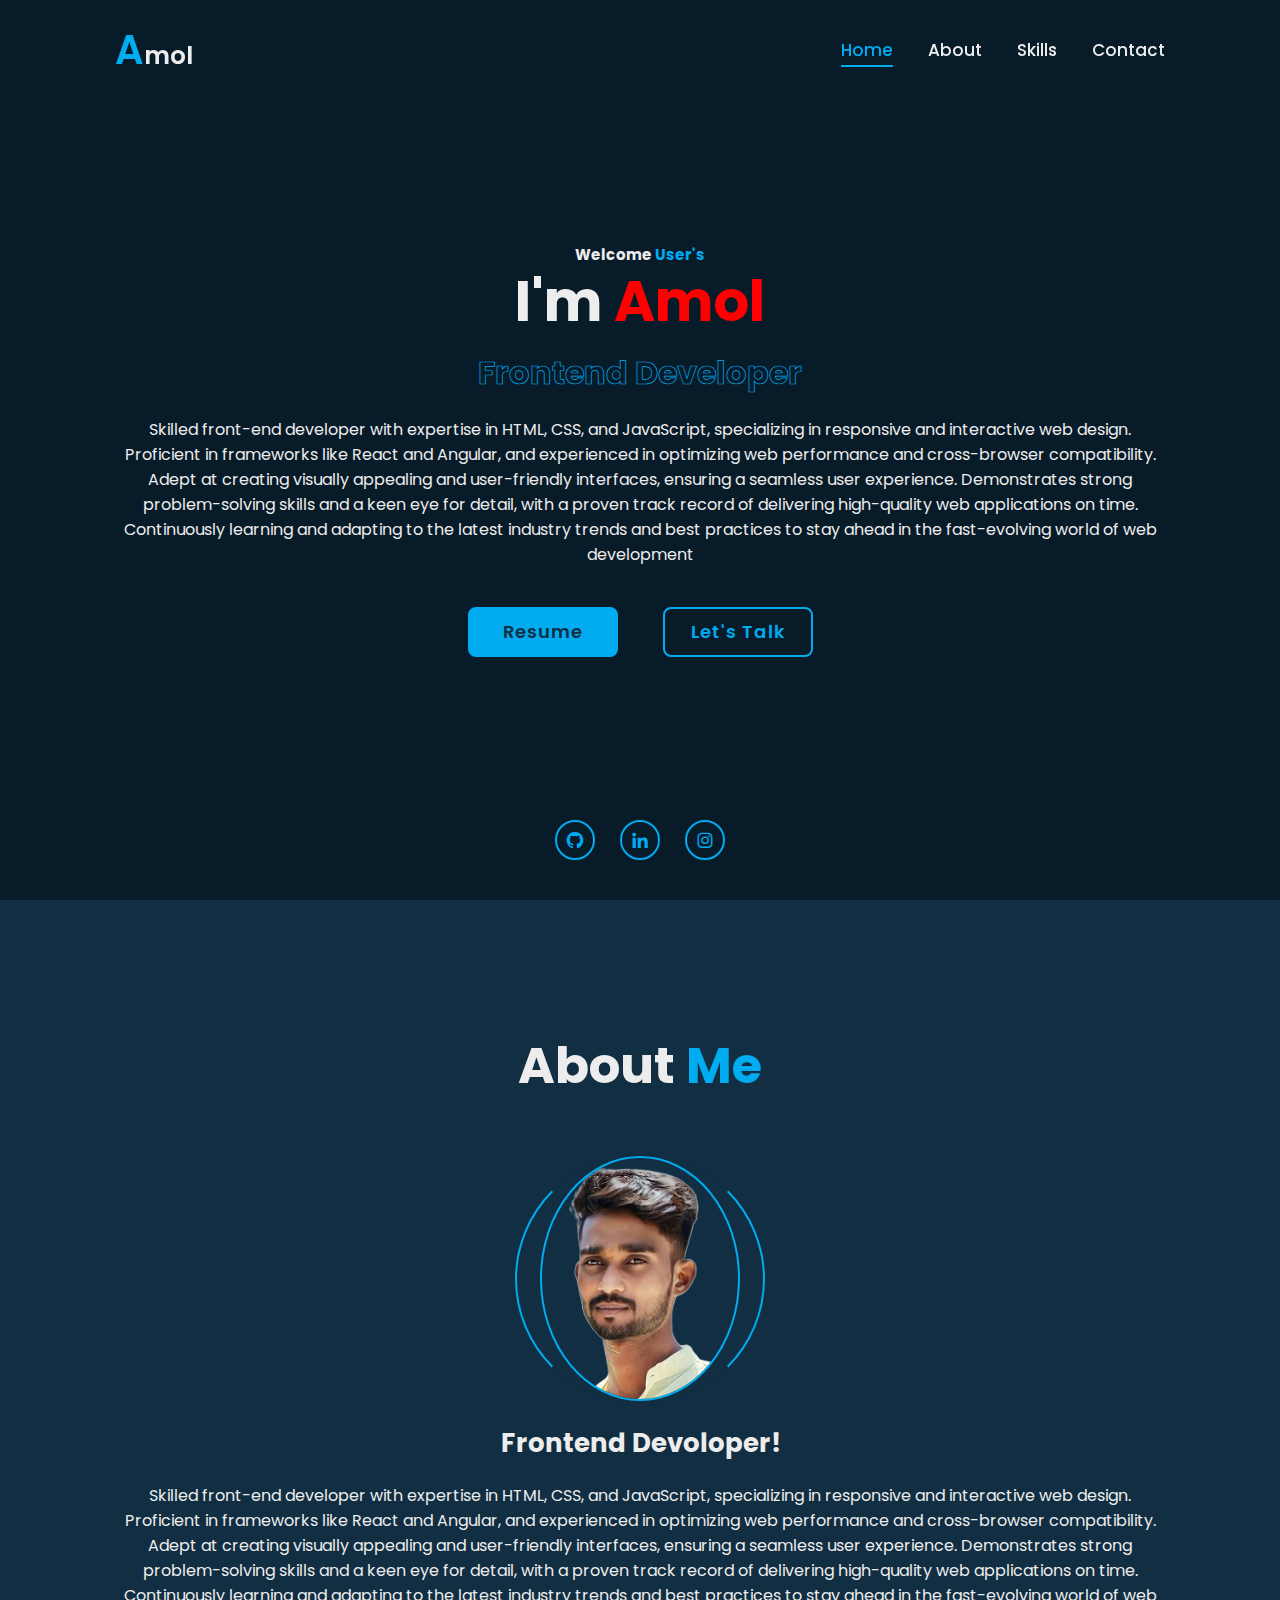
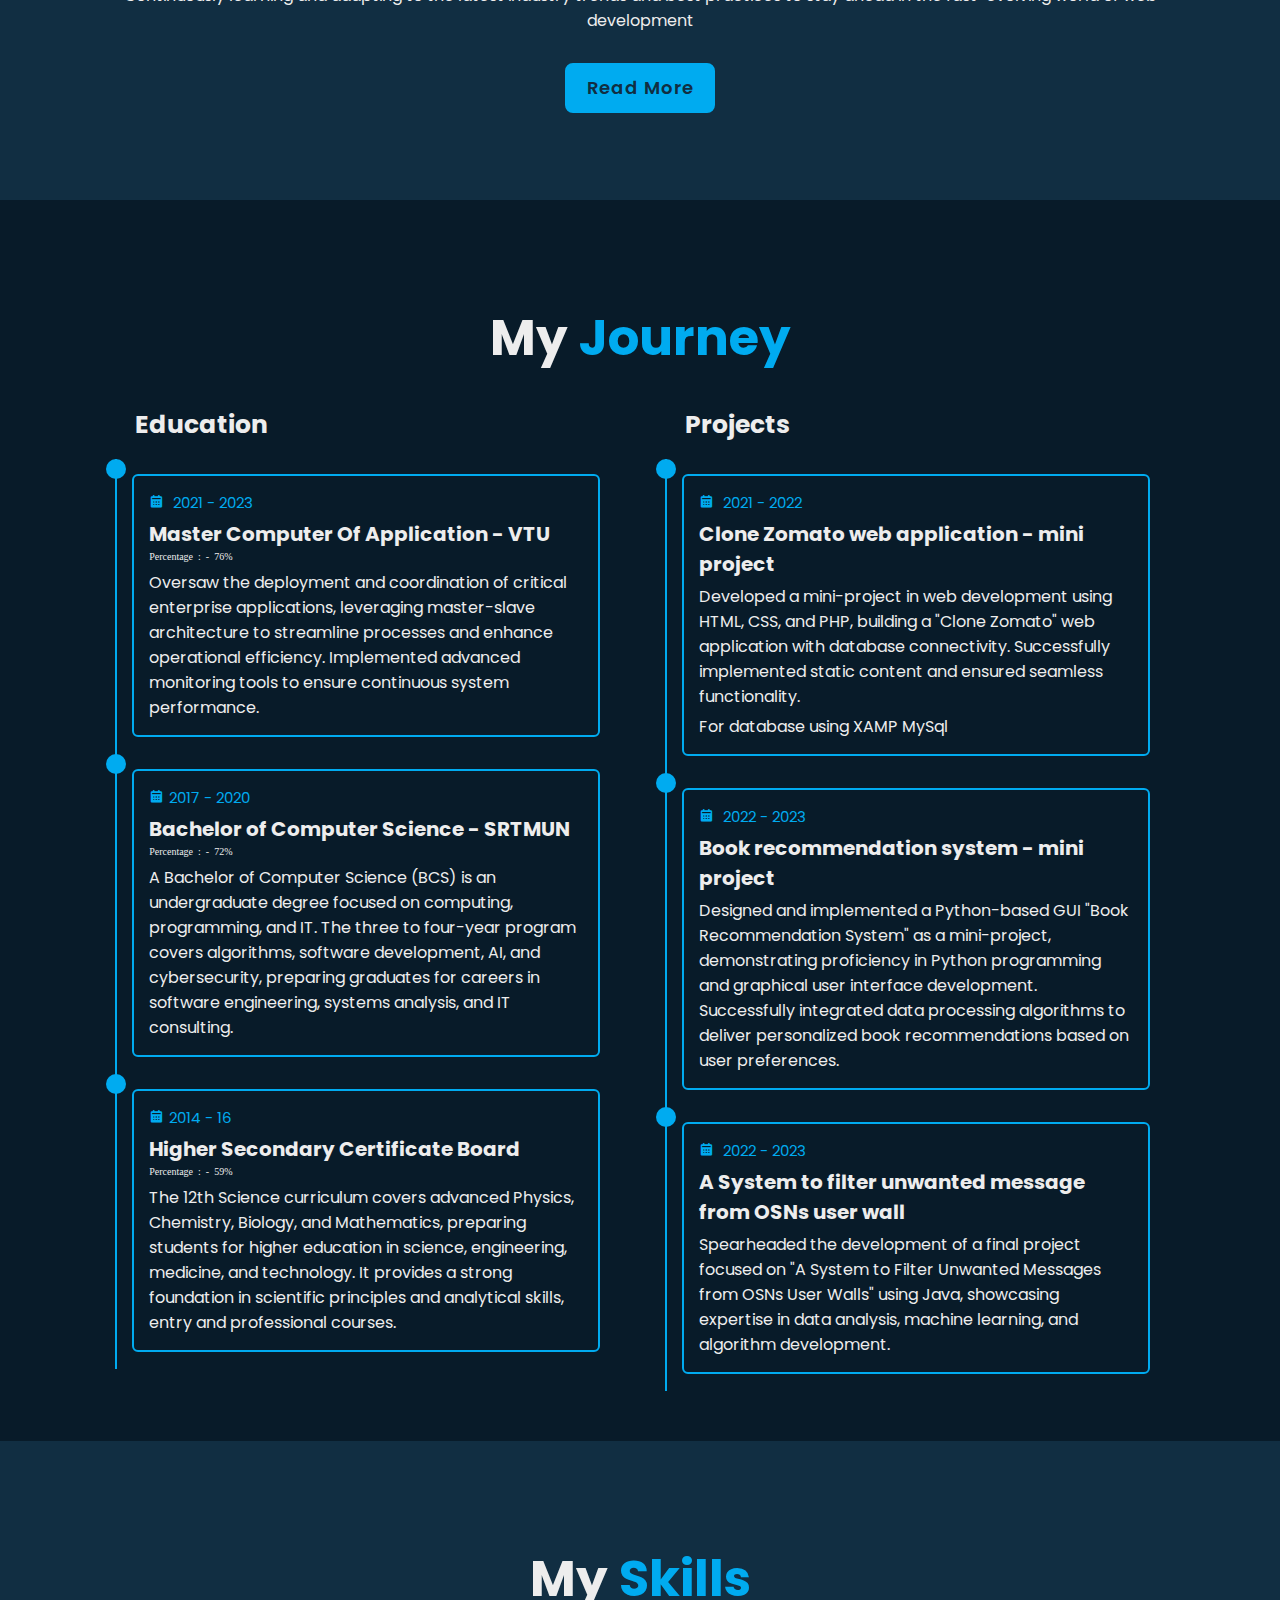
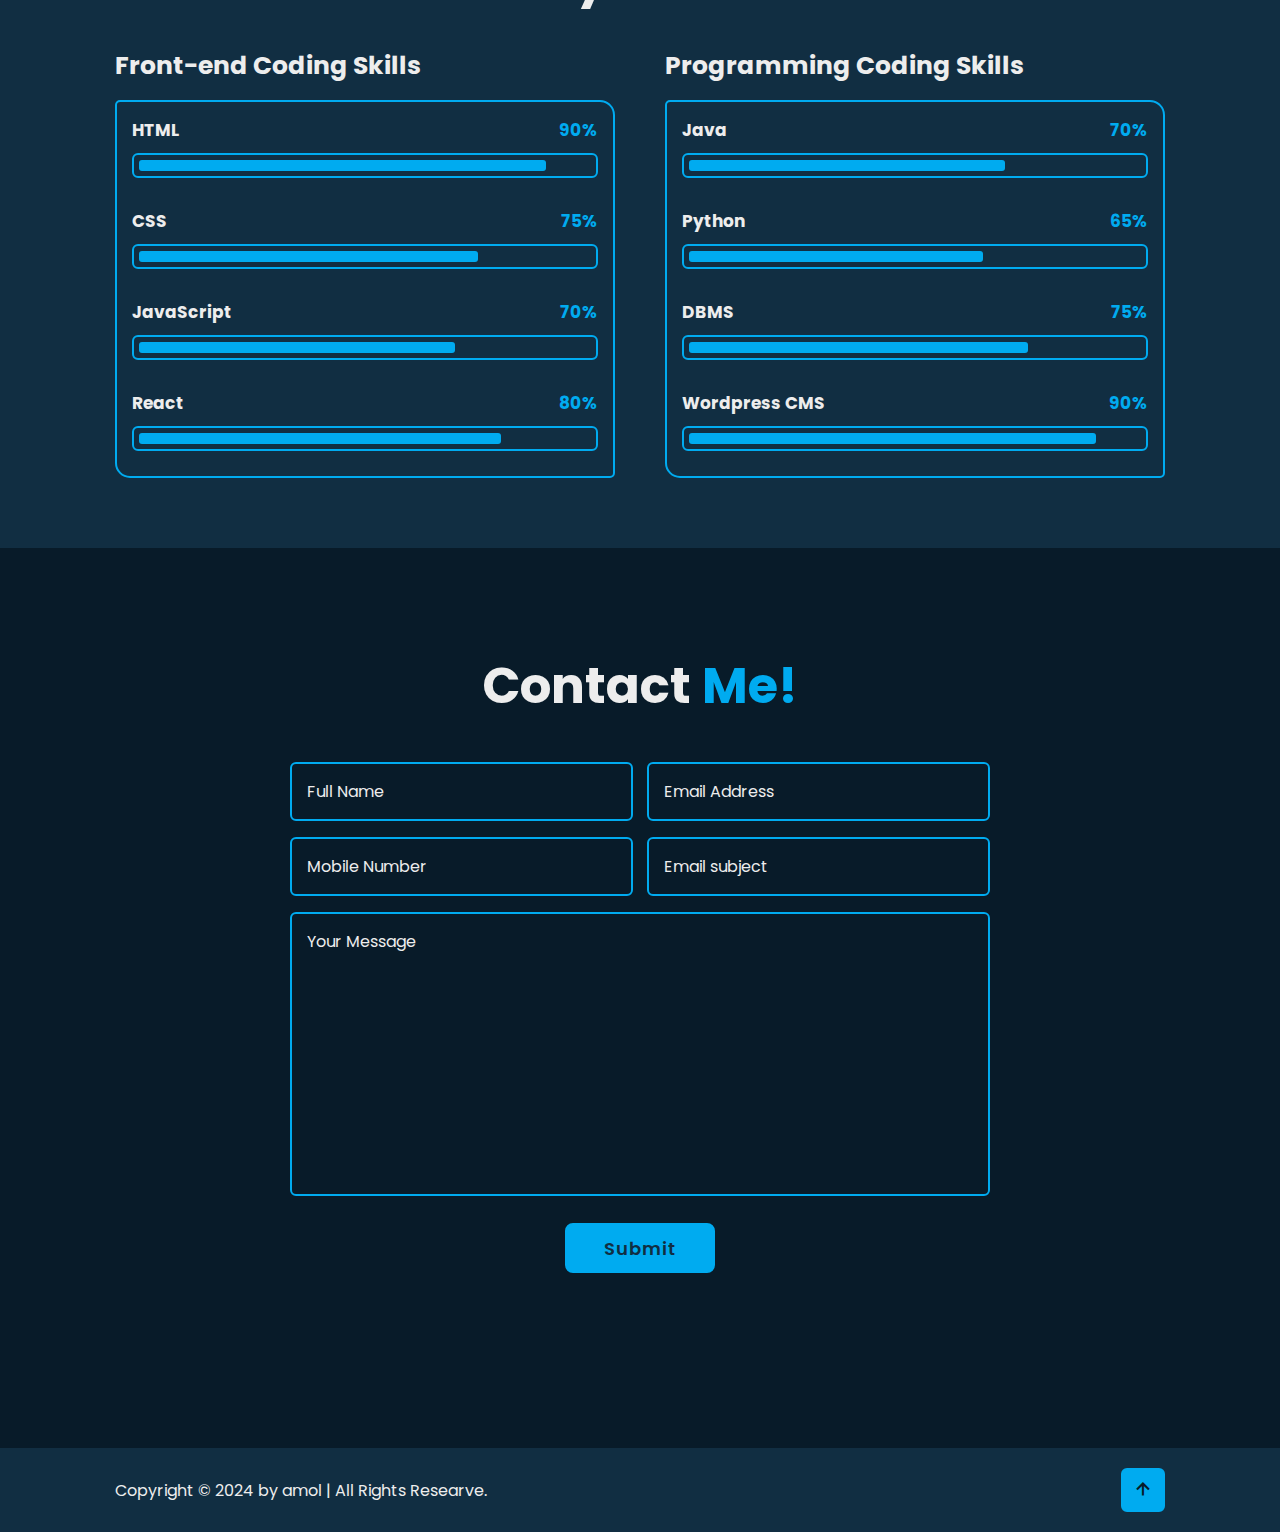
<file: index.html>
<!DOCTYPE html>
<html lang="en">

<head>
    <meta charset="UTF-8">
    <meta name="viewport" content="width=device-width, initial-scale=1.0">
    <title>Portfollio</title>
    <link rel="stylesheet" href="stylesheet.css">

    <!--box icon-->
    <link href='https://unpkg.com/boxicons@2.1.4/css/boxicons.min.css' rel='stylesheet'>

</head>

<body>
    <header class="header">
        <a href="#" class="logo"><span>A</span>mol</a>

        <div class="bx bx-menu" id="menu-icon"></div>

        <nav class="navebar">
            <a href="#home" class="active">Home</a>
            <a href="#about">About</a>
            <a href="#skills">Skills</a>
            <a href="#contact">Contact</a>
            <div id="menu-icon">&#9776;</div>
        </nav>
    </header>

    <!--Home section design-->
    <section class="home" id="home">
        <div class="home-content">
            <h2>Welcome <span>User's</span> </h2>
            <h1>I'm <span>Amol</span> </h1>
            <div class="text-animate">
                <h3>Frontend Developer</h3>
            </div>
            <p>Skilled front-end developer with expertise in HTML, CSS, and JavaScript, specializing in responsive and interactive web design. Proficient in frameworks like React and Angular, and experienced in optimizing web performance and cross-browser compatibility. Adept at creating visually appealing and user-friendly interfaces, ensuring a seamless user experience. Demonstrates strong problem-solving skills and a keen eye for detail, with a proven track record of delivering high-quality web applications on time. Continuously learning and adapting to the latest industry trends and best practices to stay ahead in the fast-evolving world of web development</p>
            <div class="btn-box">
                <a href="Amol.pdf" class="btn" id="resume-button">Resume</a>
                <a href="#" class="btn">Let's Talk</a>
            </div>
        </div>
        <div class="home-sci">
            <a href="https://github.com/developer-amol?tab=repositories"><i class='bx bxl-github'></i></a>
            <a href="https://www.linkedin.com/public-profile/settings?trk=d_flagship3_profile_self_view_public_profile"><i class='bx bxl-linkedin'></i></a>
            <a href="https://www.instagram.com/real_a_m_o_l?igsh=NTc4MTIwNjQ2YQ%3D%3D"><i class='bx bxl-instagram'></i></a>
        </div>
        <div class="home-imghover"></div>
    </section>

    <!--about section design-->
    <section class="about" id="about">
        <h2 class="heading">About <span>Me</span></h2>

        <div class="about-img">
            <img src="images/amol11.png" alt="">
            <span class="circle-spin"></span>
        </div>
        <div class="about-content">
            <h3>Frontend Devoloper!</h3>
            <p>Skilled front-end developer with expertise in HTML, CSS, and JavaScript, specializing in responsive and interactive web design. Proficient in frameworks like React and Angular, and experienced in optimizing web performance and cross-browser compatibility. Adept at creating visually appealing and user-friendly interfaces, ensuring a seamless user experience. Demonstrates strong problem-solving skills and a keen eye for detail, with a proven track record of delivering high-quality web applications on time. Continuously learning and adapting to the latest industry trends and best practices to stay ahead in the fast-evolving world of web development

            </p>
            <div class="btn-box btns">
                <a href="#" class="btn">Read More</a>
            </div>
        </div>
    </section>
    <!--Education section design-->
    <section class="education" id="education">
        <h2 class="heading">My <span>Journey</span></h2>

        <div class="education-row">
            <div class="education-column">
                <h3 class="title">Education</h3>

                <div class="education-box">
                    <div class="education-content">
                        <div class="content">
                            <div class="year"><i class='bx bxs-calendar'></i> 2021 - 2023 </div>
                            <h3>Master Computer Of Application - VTU</h3>
                            <i class="bx">Percentage : - 76%</i>
                            <p>Oversaw the deployment and coordination of critical enterprise applications, leveraging master-slave architecture to streamline processes and enhance operational efficiency. Implemented advanced monitoring tools to ensure continuous system performance.</p>
                        </div>
                    </div>
                    <div class="education-content">
                        <div class="content">
                            <div class="year"><i class='bx bxs-calendar'></i>2017 - 2020</div>
                            <h3>Bachelor of Computer Science - SRTMUN</h3>
                            <i class="bx">Percentage : - 72%</i>
                            <p>A Bachelor of Computer Science (BCS) is an undergraduate degree focused on computing, programming, and IT. The three to four-year program covers algorithms, software development, AI, and cybersecurity, preparing graduates for careers in software engineering, systems analysis, and IT consulting.</p>

                        </div>
                    </div>
                    <div class="education-content">
                        <div class="content">
                            <div class="year"><i class='bx bxs-calendar'></i>2014 - 16</div>
                            <h3>Higher Secondary Certificate Board </h3>
                            <i class="bx">Percentage : - 59%</i>
                            <p>The 12th Science curriculum covers advanced Physics, Chemistry, Biology, and Mathematics, preparing students for higher education in science, engineering, medicine, and technology. It provides a strong foundation in scientific principles and analytical skills, entry and professional courses.</p>

                        </div>
                    </div>
                </div>
            </div>
            <div class="education-column">
                <h3 class="title">Projects</h3>

                <div class="education-box">
                    <div class="education-content">
                        <div class="content">
                            <div class="year"><i class='bx bxs-calendar'></i> 2021 - 2022 </div>
                            <h3>Clone Zomato web application - mini project</h3>
                            <p>Developed a mini-project in web development using HTML, CSS, and
                                PHP, building a "Clone Zomato" web application with database
                                connectivity. Successfully implemented static content and ensured
                                seamless functionality.
                                </p>
                                <p>For database using XAMP MySql</p>

                        </div>
                    </div>
                    <div class="education-content">
                        <div class="content">
                            <div class="year"><i class='bx bxs-calendar'></i> 2022 - 2023 </div>
                            <h3>Book recommendation system - mini project</h3>
                            <p>Designed and implemented a Python-based GUI "Book
                                Recommendation System" as a mini-project, demonstrating
                                proficiency in Python programming and graphical user interface
                                development. Successfully integrated data processing algorithms to
                                deliver personalized book recommendations based on user
                                preferences.
                                </p>
                               

                        </div>
                    </div>
                    <div class="education-content">
                        <div class="content">
                            <div class="year"><i class='bx bxs-calendar'></i> 2022 - 2023 </div>
                            <h3>A System to filter unwanted message from OSNs user wall </h3>
                            <p>Spearheaded the development of a final project focused on "A System
                                to Filter Unwanted Messages from OSNs User Walls" using Java,
                                showcasing expertise in data analysis, machine learning, and
                                algorithm development.
                                </p>

                        </div>
                    </div>
                </div>
            </div>
        </div>
    </section>

    <!-- Skills section design-->
    <section class="skills" id="skills">
        <h2 class="heading">My <span>Skills</span></h2>

        <div class="skills-row">
            <div class="skills-column">
                <h3 class="title">Front-end Coding Skills</h3>
                <div class="skills-box">
                    <div class="skills-content">
                        <div class="progress">
                            <h3>HTML <span>90%</span></h3>
                            <div class="bar"><span></span></div>
                        </div>
                        <div class="progress">
                            <h3>CSS <span>75%</span></h3>
                            <div class="bar"><span></span></div>
                        </div>
                        <div class="progress">
                            <h3>JavaScript <span>70%</span></h3>
                            <div class="bar"><span></span></div>
                        </div>
                        <div class="progress">
                            <h3>React <span>80%</span></h3>
                            <div class="bar"><span></span></div>
                        </div>
                    </div>
                </div>
            </div>
            <div class="skills-column">
                <h3 class="title">Programming Coding Skills</h3>
                <div class="skills-box">
                    <div class="skills-content">
                        <div class="progress">
                            <h3>Java <span>70%</span></h3>
                            <div class="bar"><span></span></div>
                        </div>
                        <div class="progress">
                            <h3>Python <span>65%</span></h3>
                            <div class="bar"><span></span></div>
                        </div>
                        <div class="progress">
                            <h3>DBMS <span>75%</span></h3>
                            <div class="bar"><span></span></div>
                        </div>
                        <div class="progress">
                            <h3>Wordpress CMS <span>90%</span></h3>
                            <div class="bar"><span></span></div>
                        </div>
                    </div>
                </div>
            </div>
        </div>
    </section>
    <!-- contact section design -->
    <section class="contact" id="contact">
        <h2 class="heading">Contact <span>Me!</span></h2>

        <form action="#">
            <div class="input-box">
                <div class="input-field">
                    <input type="text" placeholder="Full Name" required>
                    <span class="focus"></span>
                </div>
                <div class="input-field">
                    <input type="text" placeholder="Email Address" required>
                    <span class="focus"></span>
                </div>
            </div>
            <div class="input-box">
                <div class="input-field">
                    <input type="number" placeholder="Mobile Number" required>
                    <span class="focus"></span>
                </div>
                <div class="input-field">
                    <input type="text" placeholder="Email subject" required>
                    <span class="focus"></span>
                </div>
            </div>
            <div class="textarea-field">
                <textarea name="" id="" cols="30" rows="10" placeholder="Your Message" required></textarea>
                <span class="focus"></span>
            </div>
            <div class="btn-box btns">
                <button type="submit" class="btn">Submit</button>
            </div>
        </form>
    </section>

    <!--Footer design-->
    <footer class="footer">
        <div class="footer-text">
            <p>Copyright &copy; 2024 by amol | All Rights Researve. </p>
        </div>
        <div class="footer-iconTop">
            <a href="#"><i class='bx bx-up-arrow-alt'></i></a>
        </div>
    </footer>

    <script src="script.js"></script>
</body>

</html>
</file>
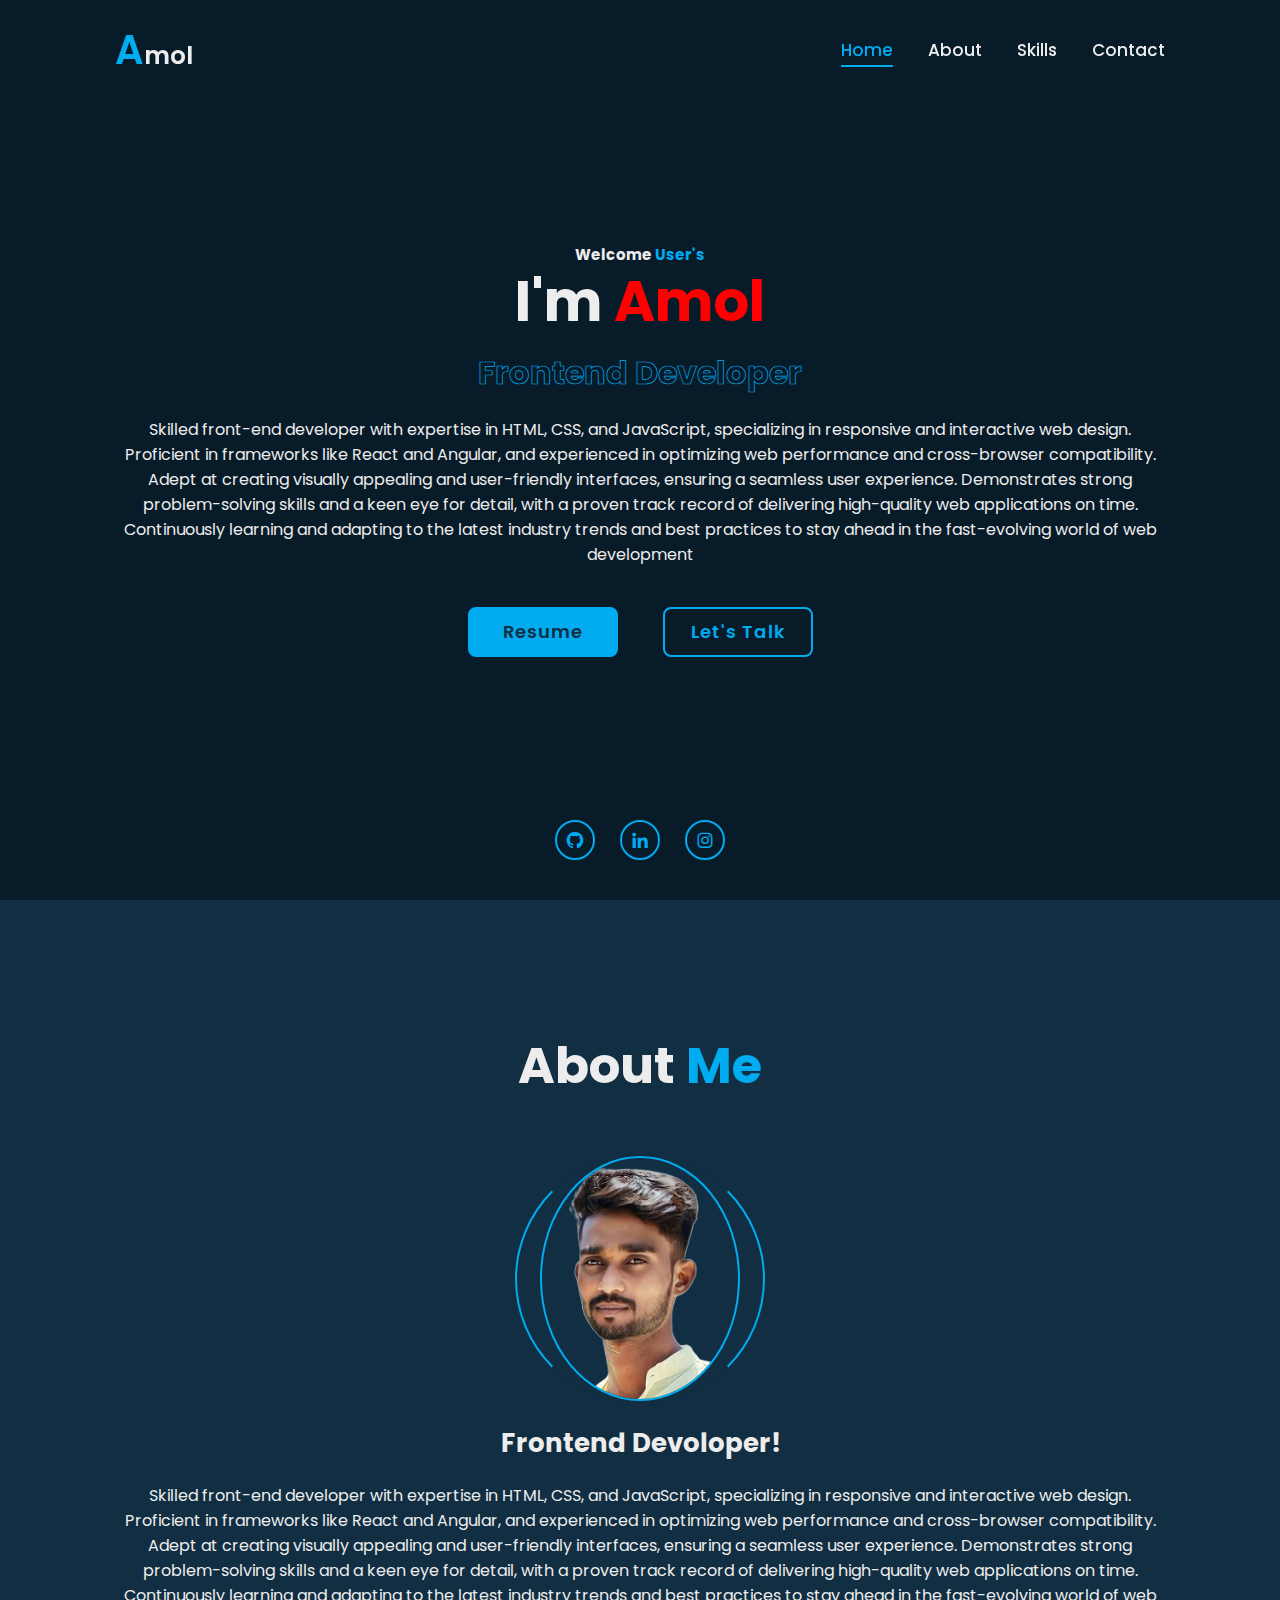
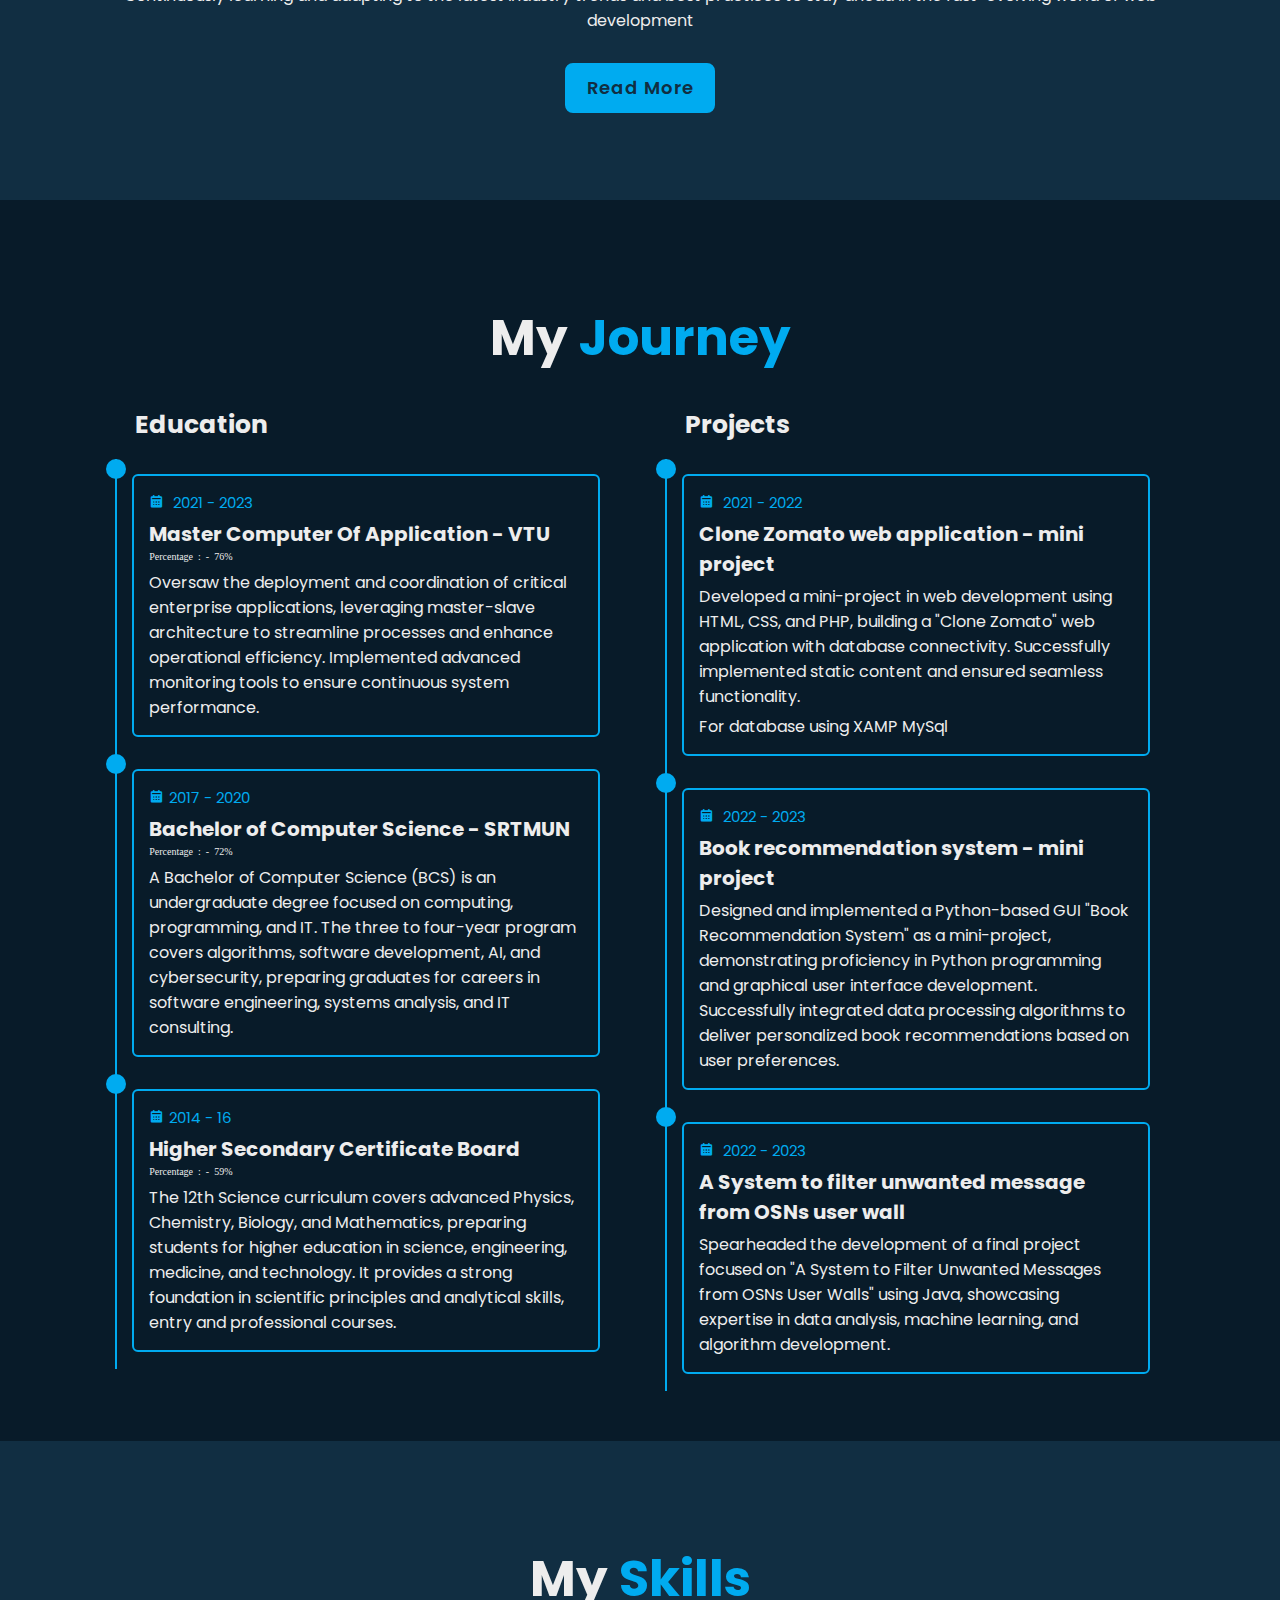
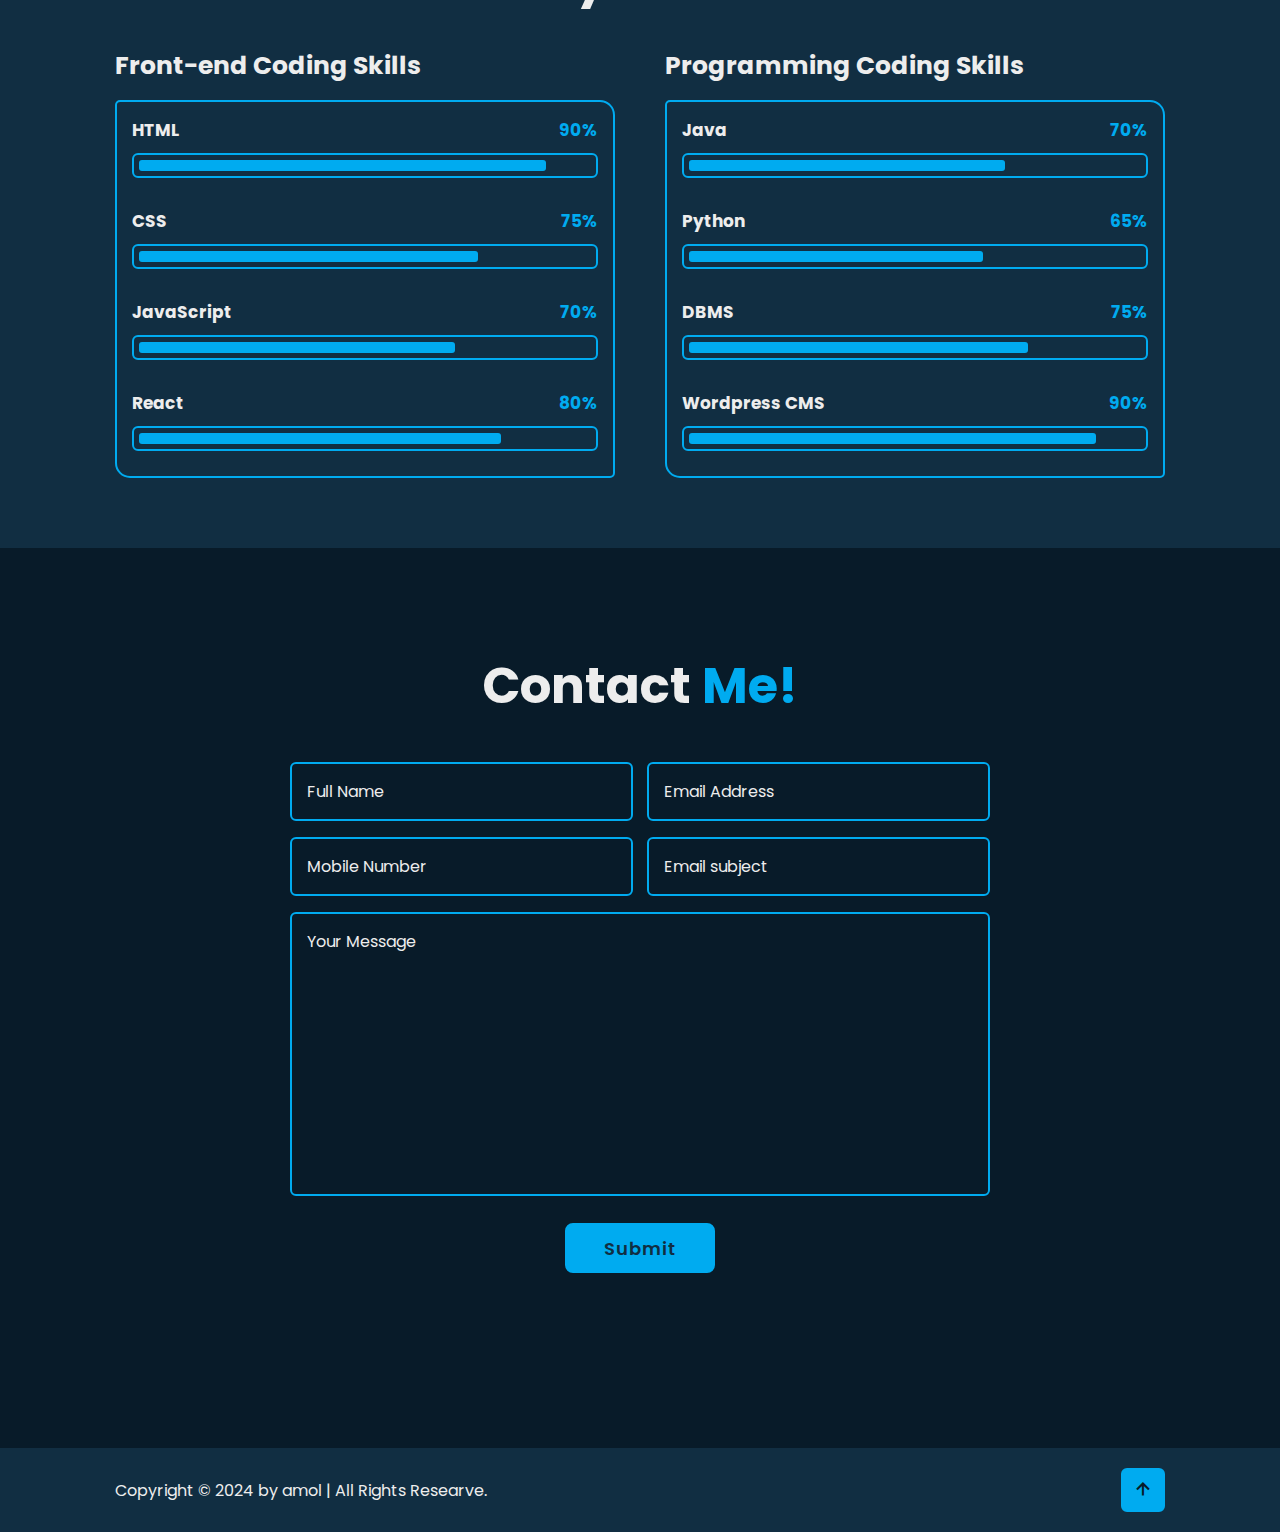
<file: portfolio.html>
<!DOCTYPE html>
<html lang="en">

<head>
    <meta charset="UTF-8">
    <meta name="viewport" content="width=device-width, initial-scale=1.0">
    <title>Portfollio</title>
    <link rel="stylesheet" href="stylesheet.css">

    <!--box icon-->
    <link href='https://unpkg.com/boxicons@2.1.4/css/boxicons.min.css' rel='stylesheet'>

</head>

<body>
    <header class="header">
        <a href="#" class="logo"><span>A</span>mol</a>

        <div class="bx bx-menu" id="menu-icon"></div>

        <nav class="navebar">
            <a href="#home" class="active">Home</a>
            <a href="#about">About</a>
            <a href="#skills">Skills</a>
            <a href="#contact">Contact</a>
            <div id="menu-icon">&#9776;</div>
        </nav>
    </header>

    <!--Home section design-->
    <section class="home" id="home">
        <div class="home-content">
            <h2>Welcome <span>User's</span> </h2>
            <h1>I'm <span>Amol</span> </h1>
            <div class="text-animate">
                <h3>Frontend Developer</h3>
            </div>
            <p>Skilled front-end developer with expertise in HTML, CSS, and JavaScript, specializing in responsive and interactive web design. Proficient in frameworks like React and Angular, and experienced in optimizing web performance and cross-browser compatibility. Adept at creating visually appealing and user-friendly interfaces, ensuring a seamless user experience. Demonstrates strong problem-solving skills and a keen eye for detail, with a proven track record of delivering high-quality web applications on time. Continuously learning and adapting to the latest industry trends and best practices to stay ahead in the fast-evolving world of web development</p>
            <div class="btn-box">
                <a href="Amol.pdf" class="btn" id="resume-button">Resume</a>
                <a href="#" class="btn">Let's Talk</a>
            </div>
        </div>
        <div class="home-sci">
            <a href="https://github.com/developer-amol?tab=repositories"><i class='bx bxl-github'></i></a>
            <a href="https://www.linkedin.com/public-profile/settings?trk=d_flagship3_profile_self_view_public_profile"><i class='bx bxl-linkedin'></i></a>
            <a href="https://www.instagram.com/real_a_m_o_l?igsh=NTc4MTIwNjQ2YQ%3D%3D"><i class='bx bxl-instagram'></i></a>
        </div>
        <div class="home-imghover"></div>
    </section>

    <!--about section design-->
    <section class="about" id="about">
        <h2 class="heading">About <span>Me</span></h2>

        <div class="about-img">
            <img src="images/amol11.png" alt="">
            <span class="circle-spin"></span>
        </div>
        <div class="about-content">
            <h3>Frontend Devoloper!</h3>
            <p>Skilled front-end developer with expertise in HTML, CSS, and JavaScript, specializing in responsive and interactive web design. Proficient in frameworks like React and Angular, and experienced in optimizing web performance and cross-browser compatibility. Adept at creating visually appealing and user-friendly interfaces, ensuring a seamless user experience. Demonstrates strong problem-solving skills and a keen eye for detail, with a proven track record of delivering high-quality web applications on time. Continuously learning and adapting to the latest industry trends and best practices to stay ahead in the fast-evolving world of web development

            </p>
            <div class="btn-box btns">
                <a href="#" class="btn">Read More</a>
            </div>
        </div>
    </section>
    <!--Education section design-->
    <section class="education" id="education">
        <h2 class="heading">My <span>Journey</span></h2>

        <div class="education-row">
            <div class="education-column">
                <h3 class="title">Education</h3>

                <div class="education-box">
                    <div class="education-content">
                        <div class="content">
                            <div class="year"><i class='bx bxs-calendar'></i> 2021 - 2023 </div>
                            <h3>Master Computer Of Application - VTU</h3>
                            <i class="bx">Percentage : - 76%</i>
                            <p>Oversaw the deployment and coordination of critical enterprise applications, leveraging master-slave architecture to streamline processes and enhance operational efficiency. Implemented advanced monitoring tools to ensure continuous system performance.</p>
                        </div>
                    </div>
                    <div class="education-content">
                        <div class="content">
                            <div class="year"><i class='bx bxs-calendar'></i>2017 - 2020</div>
                            <h3>Bachelor of Computer Science - SRTMUN</h3>
                            <i class="bx">Percentage : - 72%</i>
                            <p>A Bachelor of Computer Science (BCS) is an undergraduate degree focused on computing, programming, and IT. The three to four-year program covers algorithms, software development, AI, and cybersecurity, preparing graduates for careers in software engineering, systems analysis, and IT consulting.</p>

                        </div>
                    </div>
                    <div class="education-content">
                        <div class="content">
                            <div class="year"><i class='bx bxs-calendar'></i>2014 - 16</div>
                            <h3>Higher Secondary Certificate Board </h3>
                            <i class="bx">Percentage : - 59%</i>
                            <p>The 12th Science curriculum covers advanced Physics, Chemistry, Biology, and Mathematics, preparing students for higher education in science, engineering, medicine, and technology. It provides a strong foundation in scientific principles and analytical skills, entry and professional courses.</p>

                        </div>
                    </div>
                </div>
            </div>
            <div class="education-column">
                <h3 class="title">Projects</h3>

                <div class="education-box">
                    <div class="education-content">
                        <div class="content">
                            <div class="year"><i class='bx bxs-calendar'></i> 2021 - 2022 </div>
                            <h3>Clone Zomato web application - mini project</h3>
                            <p>Developed a mini-project in web development using HTML, CSS, and
                                PHP, building a "Clone Zomato" web application with database
                                connectivity. Successfully implemented static content and ensured
                                seamless functionality.
                                </p>
                                <p>For database using XAMP MySql</p>

                        </div>
                    </div>
                    <div class="education-content">
                        <div class="content">
                            <div class="year"><i class='bx bxs-calendar'></i> 2022 - 2023 </div>
                            <h3>Book recommendation system - mini project</h3>
                            <p>Designed and implemented a Python-based GUI "Book
                                Recommendation System" as a mini-project, demonstrating
                                proficiency in Python programming and graphical user interface
                                development. Successfully integrated data processing algorithms to
                                deliver personalized book recommendations based on user
                                preferences.
                                </p>
                               

                        </div>
                    </div>
                    <div class="education-content">
                        <div class="content">
                            <div class="year"><i class='bx bxs-calendar'></i> 2022 - 2023 </div>
                            <h3>A System to filter unwanted message from OSNs user wall </h3>
                            <p>Spearheaded the development of a final project focused on "A System
                                to Filter Unwanted Messages from OSNs User Walls" using Java,
                                showcasing expertise in data analysis, machine learning, and
                                algorithm development.
                                </p>

                        </div>
                    </div>
                </div>
            </div>
        </div>
    </section>

    <!-- Skills section design-->
    <section class="skills" id="skills">
        <h2 class="heading">My <span>Skills</span></h2>

        <div class="skills-row">
            <div class="skills-column">
                <h3 class="title">Front-end Coding Skills</h3>
                <div class="skills-box">
                    <div class="skills-content">
                        <div class="progress">
                            <h3>HTML <span>90%</span></h3>
                            <div class="bar"><span></span></div>
                        </div>
                        <div class="progress">
                            <h3>CSS <span>75%</span></h3>
                            <div class="bar"><span></span></div>
                        </div>
                        <div class="progress">
                            <h3>JavaScript <span>70%</span></h3>
                            <div class="bar"><span></span></div>
                        </div>
                        <div class="progress">
                            <h3>React <span>80%</span></h3>
                            <div class="bar"><span></span></div>
                        </div>
                    </div>
                </div>
            </div>
            <div class="skills-column">
                <h3 class="title">Programming Coding Skills</h3>
                <div class="skills-box">
                    <div class="skills-content">
                        <div class="progress">
                            <h3>Java <span>70%</span></h3>
                            <div class="bar"><span></span></div>
                        </div>
                        <div class="progress">
                            <h3>Python <span>65%</span></h3>
                            <div class="bar"><span></span></div>
                        </div>
                        <div class="progress">
                            <h3>DBMS <span>75%</span></h3>
                            <div class="bar"><span></span></div>
                        </div>
                        <div class="progress">
                            <h3>Wordpress CMS <span>90%</span></h3>
                            <div class="bar"><span></span></div>
                        </div>
                    </div>
                </div>
            </div>
        </div>
    </section>
    <!-- contact section design -->
    <section class="contact" id="contact">
        <h2 class="heading">Contact <span>Me!</span></h2>

        <form action="#">
            <div class="input-box">
                <div class="input-field">
                    <input type="text" placeholder="Full Name" required>
                    <span class="focus"></span>
                </div>
                <div class="input-field">
                    <input type="text" placeholder="Email Address" required>
                    <span class="focus"></span>
                </div>
            </div>
            <div class="input-box">
                <div class="input-field">
                    <input type="number" placeholder="Mobile Number" required>
                    <span class="focus"></span>
                </div>
                <div class="input-field">
                    <input type="text" placeholder="Email subject" required>
                    <span class="focus"></span>
                </div>
            </div>
            <div class="textarea-field">
                <textarea name="" id="" cols="30" rows="10" placeholder="Your Message" required></textarea>
                <span class="focus"></span>
            </div>
            <div class="btn-box btns">
                <button type="submit" class="btn">Submit</button>
            </div>
        </form>
    </section>

    <!--Footer design-->
    <footer class="footer">
        <div class="footer-text">
            <p>Copyright &copy; 2024 by amol | All Rights Researve. </p>
        </div>
        <div class="footer-iconTop">
            <a href="#"><i class='bx bx-up-arrow-alt'></i></a>
        </div>
    </footer>

    <script src="script.js"></script>
</body>

</html>
</file>
<file: stylesheet.css>
@import url('https://fonts.googleapis.com/css2?family=Poppins:wght@300;400;500;600;700;800;900&display=swap');

*{
    margin: 0;
    padding: 0;
    box-sizing: border-box;
    text-decoration: none;
    border: none;
    outline: none;
    scroll-behavior: smooth;
    font-family: 'Poppins',sans-serif;

}

:root {
    --bg-color: #081b29;
    --second-bg-color: #112e42;
    --text-color: #ededed;
    --main-color: #00abf0;
}
html {
    font-size: 62.5%;
    overflow-x: hidden;
}

body {
    background: var(--bg-color);
    color: var(--text-color);

}
.header {
    position: fixed;
    top: 0;
    left: 0;
    width: 100%;
    padding: 2rem 9%;
    background: transparent;
    display: flex;
    justify-content: space-between;
    align-items: center;
    z-index: 100;
    transition: .3s;
}

.header.sticky {
    background: yellowgreen;
}

.logo {
    font-size: 2.5rem;
    color: var(--text-color);
    font-weight: 600;
}
.logo span {
    font-size: 4rem;
    font-style: bold;
}

.navebar {
    display: flex;
    align-items: center;
}

.navebar a {
    font-size: 1.7rem;
    color: var(--text-color);
    font-weight: 500;
    margin-left: 3.5rem;
    text-decoration: none;
    position: relative;
    transition: color 0.3s;
}

.navebar a::after {
    content: '';
    position: absolute;
    width: 0;
    height: 2px; /* Thickness of the underline */
    background-color: transparent; /* Set to transparent to remove the underline */
    left: 0;
    bottom: -4px; /* Adjust this value to position the underline */
    transition: width 0.6s, background-color 0.3s; /* Add transition for the background-color */
}

.navebar a:hover::after,
.navebar a.active::after {
    width: 100%;
    background-color: var(--main-color); /* Change the background-color on hover */
}

.navebar a:hover,
.navebar a.active {
    color: var(--main-color);
}

#menu-icon {
    font-size: 3.6rem;
    color: var(--text-color);
    cursor: pointer;
    display: none;
}

@media screen and (max-width: 768px) {
    .header {
        padding: 2rem 5%;
    }

    .navebar {
        display: none;
        flex-direction: column;
        position: absolute;
        top: 100%;
        left: 0;
        width: 100%;
        background: var(--bg-color);
        z-index: 1000;
    }

    .navebar.show {
        display: flex;
    }

    .navebar a {
        margin: 1rem 0;
        padding: 1rem 2rem;
        font-size: 1.5rem;
    }

    #menu-icon {
        display: block;
    }
}


section {
    min-height: 100vh;
    padding: 10rem 9% 2rem;

}

.home {
    display: flex;
    align-items: center;
    padding: 0 9%;
    background: url('images') no-repeat;
    background-size: cover;
    background-position: center;
    min-height: 100vh;
    flex-direction: column;
    justify-content: center;
    text-align: center;
}

.home-content h1 {
    font-size: 5.6rem;
    font-weight: 700;
    line-height: 1.3;
}

.home-content h1 span {
    color: red;
}

.home-content .text-animate {
    position: relative;
    width: 100%;
    overflow: hidden;
    margin: 1rem 0;
}

.home-content .text-animate h3 {
    font-size: 3.2rem;
    font-weight: 700;
    color: transparent;
    -webkit-text-stroke: 0.7px var(--main-color);
    white-space: nowrap;
    display: inline-block;
    animation: moveText 5s linear infinite;
}

@keyframes moveText {
    0% {
        transform: translateX(100%);
    }
    100% {
        transform: translateX(-100%);
    }
}

.home-content p {
    font-size: 1.6rem;
    margin: 2rem 0 4rem;
}

.btn-box {
    position: relative;
    display: flex;
    justify-content: space-between;
    width: 100%;
    max-width: 34.5rem;
    height: 5rem;
    margin: 0 auto;
}

.btn-box .btn {
    position: relative;
    display: inline-flex;
    justify-content: center;
    align-items: center;
    width: 15rem;
    height: 100%;
    background: var(--main-color);
    border: 0.2rem solid var(--main-color);
    border-radius: 0.8rem;
    font-size: 1.8rem;
    font-weight: 600;
    letter-spacing: 0.1rem;
    color: var(--second-bg-color);
    z-index: 1;
    overflow: hidden;
    transition: 0.5s;
}

.btn-box .btn:hover {
    color: var(--main-color);
}

.btn-box .btn:nth-child(2) {
    background: transparent;
    color: var(--main-color);
}

.btn-box .btn:nth-child(2):hover {
    color: var(--second-bg-color);
}

.btn-box .btn:nth-child(2)::before {
    background: var(--main-color);
}

.btn-box .btn::before {
    content: '';
    position: absolute;
    top: 0;
    left: 0;
    width: 0;
    height: 100%;
    background: var(--second-bg-color);
    z-index: -1;
    transition: 0.5s;
}

.btn-box .btn:hover::before {
    width: 100%;
}

.home-sci {
    position: absolute;
    bottom: 4rem;
    width: 170px;
    display: flex;
    justify-content: space-between;
}

.home-sci a {
    position: relative;
    display: inline-flex;
    justify-content: center;
    align-items: center;
    width: 40px;
    height: 40px;
    background: transparent;
    border: .2rem solid var(--main-color);
    border-radius: 50%;
    font-size: 20px;
    color: var(--main-color);
    z-index: 1;
    overflow: hidden;
    transition: .5s;
}

.home-sci a:hover {
    color: var(--main-color);
}

.home-sci a::before {
    content: '';
    position: absolute;
    top: 0;
    left: 0;
    width: 0;
    height: 100%;
    background: var(--main-color);
    z-index: -1;
    transition: .5s;
}

.home-sci a:hover:before {
    width: 100%;
}

.home-imghover {
    position: absolute;
    top: 0;
    right: 0;
    width: 45%;
    height: 100%;
    background: transparent;
    transition: 3s;
}

.home-imghover:hover {
    background: ;
    opacity: .8;
}

@media (max-width: 1200px) {
    .home-content h1 {
        font-size: 4.8rem;
    }

    .home-content .text-animate h3 {
        font-size: 2.8rem;
    }

    .btn-box {
        flex-direction: column;
        height: auto;
    }

    .btn-box .btn {
        width: 100%;
        margin-bottom: 1rem;
    }

    .home-sci {
        bottom: 3rem;
    }
}

@media (max-width: 768px) {
    .home {
        padding: 0 5%;
    }

    .home-content h1 {
        font-size: 3.6rem;
    }

    .home-content .text-animate h3 {
        font-size: 2.4rem;
    }

    .btn-box {
        width: 100%;
        max-width: 30rem;
    }
}

@media (max-width: 480px) {
    .home-content h1 {
        font-size: 2.8rem;
    }

    .home-content p {
        font-size: 1.4rem;
    }

    .home-content .text-animate h3 {
        font-size: 2rem;
    }

    .btn-box {
        width: 100%;
    }

    .btn-box .btn {
        font-size: 1.6rem;
    }
}

.about {
    display: flex;
    justify-content: center;
    align-items: center;
    flex-direction: column;
    gap: 2rem;
    background: var(--second-bg-color);
    padding-bottom: 6rem;
}

.heading {
    font-size: 5rem;
    margin-bottom: 3rem;
    text-align: center;
}

span {
    color: var(--main-color);
}

.about-img {
    position: relative;
    width: 25rem;
    height: 25rem;
    border-radius: 50%;
    display: flex;
    justify-content: center;
    align-items: center;
}

.about-img img {
    width: 80%;
    border-radius: 50%;
    border: .2rem solid var(--main-color);

}

.about-img .circle-spin {
    position: absolute;
    top: 50%;
    left: 50%;
    transform: translate(-50%, -50%) rotate(0);
    width: 100%;
    height: 100%;
    border-radius: 50%;
    border-top: .2rem solid var(--second-bg-color);
    border-bottom: .2rem solid var(--second-bg-color);
    border-left: .2rem solid var(--main-color);
    border-right: .2rem solid var(--main-color);
}

.about-content {
    text-align: center;
}

.about-content h3 {
    font-size: 2.6rem;
}

.about-content p {
    font-size: 1.6rem;
    margin: 2rem 0 3rem;
}

.btn-box.btns {
    display: inline-block;
    width: 15rem;
}

.btn-box.btns a::before {
    background: var(--second-bg-color);
}

.education {
    display: flex;
    justify-content: center;
    align-items: center;
    flex-direction: column;
    min-height: auto;
    padding-bottom: 5rem;
}

.education .education-row {
    display: flex;
    flex-wrap: wrap;
    gap: 5rem;
}

.education-row .education-column {
    flex: 1 1 40rem;
}

.education-column .title {
    font-size: 2.5rem;
    margin: 0 0 1.5rem 2rem;
}

.education-column .education-box {
    border-left: .2rem solid var(--main-color);

}

.education-box .education-content {
    position: relative;
    padding: 1.5rem;
}

.education-box .education-content::before {
    content: '';
    position: absolute;
    top: 0;
    left: -1.1rem;
    width: 2rem;
    height: 2rem;
    background: var(--main-color);
    border-radius: 50%;
}

.education-content .content {
    position: relative;
    padding: 1.5rem;
    border: .2rem solid var(--main-color);
    border-radius: .6rem;
    margin-bottom: .2rem;
    overflow: hidden;
}

.education-content .content::before {
    content: '';
    position: absolute;
    top: 0;
    left: 0;
    width: 0%;
    height: 100%;
    background: var(--second-bg-color);
    z-index: -1;
    transition: .5s;
}

.education-content .content:hover::before {
    width: 100%;
}

.education-content .content .year {
    font-size: 1.5rem;
    color: var(--main-color);
    padding-bottom: .5rem;
}

.education-content .content .year i {
    padding-right: .5rem;
}

.education-content .content h3 {
    font-size: 2rem;
}

.education-content .content p {
    font-size: 1.6rem;
    padding-top: .5rem;
}

.skills {
    min-height: auto;
    padding-bottom: 7rem;
    background: var(--second-bg-color);
}

.skills .skills-row {
    display: flex;
    flex-wrap: wrap;
    gap: 5rem;
}

.skills-row .skills-column {
    flex: 1 1 40rem;
}

.skills-column .title {
    font-size: 2.5rem;
    margin: 0 0 1.5rem;
}

.skills-box .skills-content {
    position: relative;
    border: .2rem solid var(--main-color);
    border-radius: .5rem 1.5rem;
    padding: .5rem 1.5rem;
    z-index: 1;
    overflow: hidden;
}

.skills-box .skills-content::before {
    content: '';
    position: absolute;
    top: 0;
    left: 0;
    width: 0%;
    height: 100%;
    background: var(--bg-color);
    z-index: -1;
    transition: .5s;
}

.skills-box .skills-content:hover::before {
    width: 100%;
}

.skills-content .progress {
    padding: 1rem 0;
}

.skills-content .progress h3 {
    font-size: 1.7rem;
    display: flex;
    justify-content: space-between;
}

.skills-content .progress h3 span {
    color: var(--main-color);
}

.skills-content .progress .bar {
    height: 2.5rem;
    border-radius: .6rem;
    border: .2rem solid var(--main-color);
    padding: .5rem;
    margin: 1rem 0;
}

.skills-content .progress .bar span {
    display: block;
    height: 100%;
    border-radius: .3rem;
    background: var(--main-color);
}

.skills-column:nth-child(1) .skills-content .progress:nth-child(1) .bar span {
    width: 90%;
} 

.skills-column:nth-child(1) .skills-content .progress:nth-child(2) .bar span {
    width: 75%;
} 

.skills-column:nth-child(1) .skills-content .progress:nth-child(3) .bar span {
    width: 70%;
} 

.skills-column:nth-child(1) .skills-content .progress:nth-child(4) .bar span {
    width: 80%;
} 

.skills-column:nth-child(2) .skills-content .progress:nth-child(1) .bar span {
    width: 70%;
} 
.skills-column:nth-child(2) .skills-content .progress:nth-child(2) .bar span {
    width: 65%;
} 
.skills-column:nth-child(2) .skills-content .progress:nth-child(3) .bar span {
    width: 75%;
} 

.skills-column:nth-child(2) .skills-content .progress:nth-child(4) .bar span {
    width: 90%;
} 

.contact {
    min-width: auto;
    padding-bottom: 7rem;
}

.contact form {
    max-width: 70rem;
    margin: 0 auto;
    text-align: center;
} 

.contact form .input-box {
    position: relative;
    display: flex;
    justify-content: space-between;
    flex-wrap: wrap;
}

.contact form .input-box .input-field {
    position: relative;
    width: 49%;
    margin: .8rem 0;
}

.contact form .input-box .input-field input,
.contact form .textarea-field textarea {
    width: 100%;
    height: 100%;
    padding: 1.5rem;
    font-size: 1.6rem;
    color: var(--text-color);
    background: transparent;
    border-radius: .6rem;
    border: .2rem solid var(--main-color);
}

.contact form .input-box .input-field input::placeholder,
.contact form .textarea-field textarea::placeholder {
    color: var(--text-color);
} 

.contact form .focus {
    
    position: absolute;
    top: 0;
    left: 0;
    width: 0;
    height: 100%;
    background: var(--second-bg-color);
    border-radius: .6rem;
    z-index: -1;
    transition: .5s;
}

.contact form .input-box .input-field input:focus~.focus,
.contact form .input-box .input-field input:valid~.focus,
.contact form .textarea-field textarea:focus~.focus,
.contact form .textarea-field textarea:valid~.focus {
    width: 100%;
}


.contact form .textarea-field {
    position: relative;
    margin: .8rem 0 2.7rem;
    display: flex;
}

.contact form .textarea-field textarea {
    resize: none;
}

.contact form .btn-box.btns .btn {
    cursor: pointer;
}

.footer {
    display: flex;
    justify-content: space-between;
    align-items :center;
    flex-wrap: wrap;
    padding: 2rem 9%;
    background: var(--second-bg-color);
}

.footer-text p {
    font-size: 1.6rem;
}

.footer-iconTop a {
    position: relative;
    display: inline-flex;
    justify-content: center;
    align-items: center;
    padding: .8rem;
    background: var(--main-color);
    border: .2rem solid var(--main-color);
    border-radius: .6rem;
    z-index: 1;
    overflow: hidden;

}

.footer-iconTop a::before {
    content: '';
    position: absolute;
    top: 0;
    left: 0;
    width: 0;
    height: 100%;
    background: var(--second-bg-color);
    z-index: -1;
    transition: .5s;
}

.footer-iconTop a:hover::before {
    width: 100%;
}

.footer-iconTop a i {
    font-size: 2.4rem;
    color: var(--bg-color);
    transition: .5s;
}

.footer-iconTop a:hover i {
    color: var(--main-color);
}
</file>
